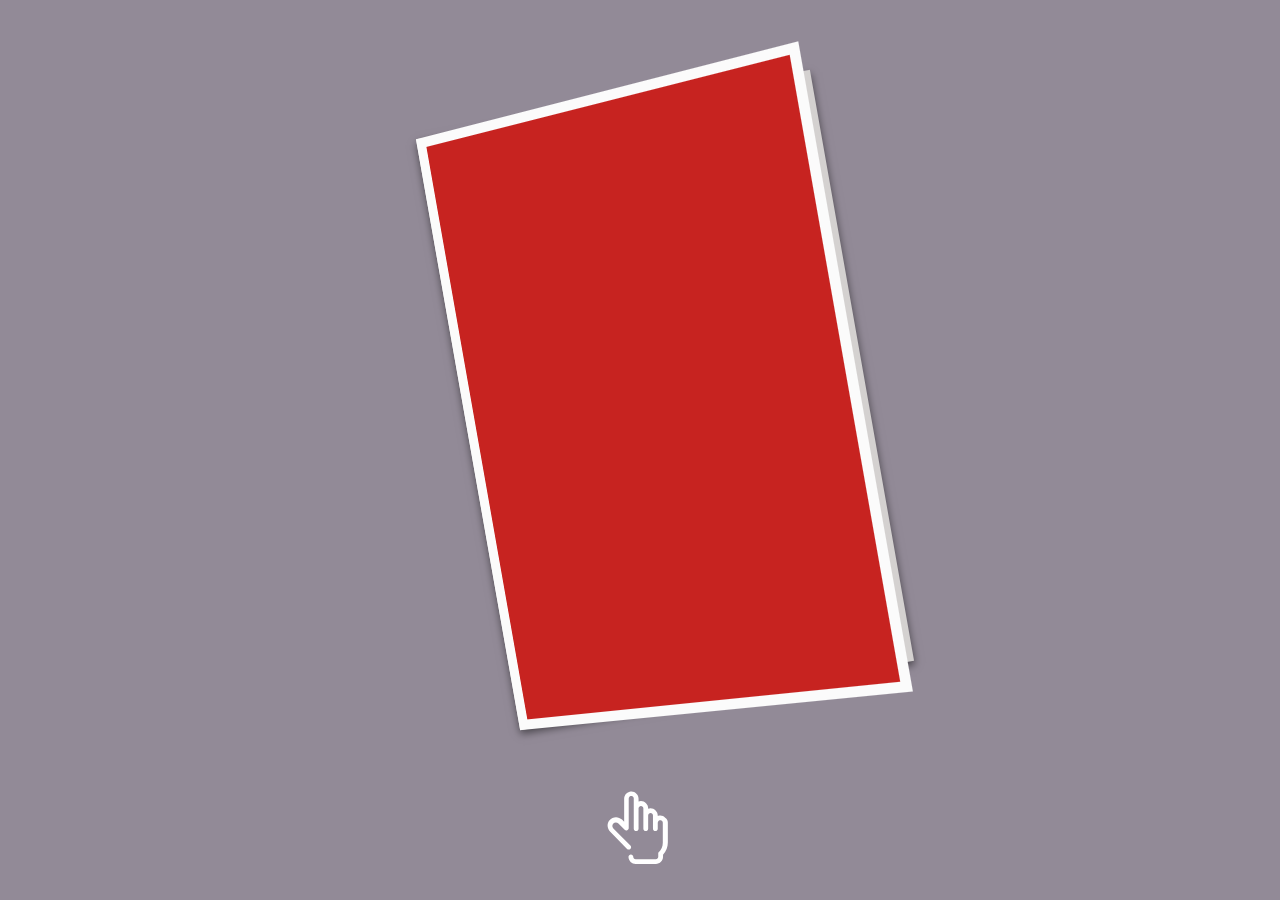
<file: 贺卡.html>
<!DOCTYPE html>
<html lang="en" >
<head>
  <meta charset="UTF-8">
  <title>给谢欣谊的圣诞贺卡</title>
  <meta name="viewport" content="width=device-width; initial-scale=1.0; maximum-scale=1.0; minimum-scale=1.0; user-scalable=no; target-densityDpi=device-dpi" />
  <link rel="stylesheet" href="./src/style.css">

</head>
<body>
<!-- partial:index.partial.html -->
<div class="card">
    <div class="card-page cart-page-front">
        <div class="card-page cart-page-outside"></div>
        <div class="card-page cart-page-inside">
          <span class="merry-christmas">
<svg version="1.1" id="Layer_2" xmlns="http://www.w3.org/2000/svg" xmlns:xlink="http://www.w3.org/1999/xlink" x="0px" y="0px"
	 width="540.054px" height="551.88px" viewBox="0 0 540.054 551.88" enable-background="new 0 0 540.054 551.88"
	 xml:space="preserve">
<path fill="#0A0A0A" d="M408.424,259.126c-6.145,0.44-11.873,2.104-17.349,4.458c1.873-7.48,7.205-30.873-6.877-29.254
	c-1.13,0.129-1.724,0.823-1.892,1.648c-0.16,0.177-0.31,0.373-0.429,0.615c-3.015,6.094-5.718,14.199-9.76,19.695
	c-1.472,2-2.722,4.848-5.667,6c-7.667,3-1-20.667,0.403-26.008c1.336-5.086-5.09-5.446-9.21-5.564
	c-1.478-0.042-2.408,0.997-2.672,2.134c-1.771,4.952-4.872,14.68-4.664,22.817c-1.675,2.943-5.191,12.621-10.857,13.621
	c-8.242,1.454-2.563-16.957-2-20.334c1.333-8,2.628-11.805-5.333-15c-2.264-0.908-5.406-1.915-7.769-2.502
	c0.089-0.499,0.184-0.998,0.258-1.5c0.452-3.046,0.324-8.625-2.972-10.302c-3.246-1.651-7.683-1.042-9.018,2.881
	c-2.086,6.129,1.369,9.709,6.025,11.925c-1.409,5.57-3.866,10.902-6.185,16.131c-2.527,5.698-5.047,11.584-8.066,17.048
	c-0.503,0.889-1.105,1.706-1.777,2.474c-0.19,0.137-0.375,0.295-0.542,0.504c-0.147,0.184-0.301,0.334-0.453,0.499
	c-0.32-1.622-0.045-3.463,0.099-5.091c0.205-2.319,0.537-4.664,0.959-6.956c1.638-8.898,5.757-23.821-7.247-27.625
	c-2.769-1.015-5.481-2.27-8.029-3.789c0.729-3.351,1.066-6.749,0.714-10.099c-0.746-7.1-9.771-11.932-14.462-5.102
	c-4.469,6.505,1.533,12.914,8.042,17.405c-1.567,5.595-4.063,11.042-6.443,16.208c-2.243,4.867-11.502,24.063-17.053,12.175
	c-1.347-2.884-1.583-6.25-1.22-9.587c6.726-0.07,13.875-8.967,13.043-15.18c-0.25-1.867-1.442-3.323-2.996-4.121
	c-4.746-3.586-10.56-2.08-15.424,1.055c-5.327,3.432-8.329,8.822-8.991,15.068c-0.485,4.564,0.015,9.123,1.842,13.173
	c-0.671,2.181-1.46,4.302-2.526,6.266c-2.609,4.809-5.47-0.677-6.093-3.317c-0.732-3.105-3.745-21.835-4.826-27.99
	c-0.839-4.777-2.416-9.121-6.94-11.494c-10.193-5.347-16.953,14.511-20.619,34.844c-0.15-1.523-0.739-13.674-0.972-15.188
	c-0.754-4.909-1.971-10.466-5.743-13.968c-4.074-3.782-9.072,0.642-11.787,3.652c-0.854,0.947-1.633,1.957-2.358,3.01
	c1.254-6.39,2.11-12.837,1.72-19.314c-0.468-7.769-12.292-8.248-17.77-6.557c-0.584,0.182-0.993,0.496-1.252,0.881
	c-0.352,0.365-0.592,0.87-0.618,1.536c-0.461,11.669-2.083,23.257-2.582,34.933c-0.246,5.756-0.359,11.518-0.576,17.275
	c-0.173,4.633-1.224,9.381-0.674,14.004c-0.065,0.294-0.071,0.599,0.018,0.902c0.062,0.21,0.139,0.41,0.224,0.605
	c0.016,0.078,0.027,0.156,0.044,0.234c0.207,0.955,0.807,1.531,1.521,1.787c15.66,5.629,13.604-13.445,16.139-23.459
	c1.607-6.35,3.581-13.52,7.333-19c2.295-3.353,4.394-5.369,5.333-1c0.722,3.357,1.002,10.45,1.042,13.863
	c0.079,6.824,0.312,13.729,1.365,20.477c0.133,0.851,7.386,6.916,12.593,0.66c1.244-1.494,1.333-10,3.088-19.338
	c0.628-3.344,1.549-6.59,2.556-9.836c0.305-0.986,3.55-9.936,5-7.762c1.556,2.336,1.679,18.956,2.082,23.988
	c0.771,9.63,5.483,19.66,17.274,16.613c5.786-1.496,9.039-6.484,11.333-12.666c5.667,6.666,14.002,5.833,19.671,2.529
	c0.402-0.234,0.683-0.529,0.88-0.852c2.013-1.537,3.779-3.596,5.123-5.467c4.225-5.885,7.139-12.777,9.854-19.457
	c0.973-2.395,1.935-4.897,2.751-7.459c0.509,0.287,1.002,0.558,1.482,0.814c0.128,0.186,0.275,0.365,0.468,0.531
	c2.325,1.996,1.456,5.473,0.881,7.986c-0.889,3.889-1.482,7.822-1.986,11.775c-0.613,4.807-1.573,9.453-1.231,14.329
	c0.734,10.451,12.601,13.38,19.37,6.712c2.306-1.92,3.896-4.813,5.129-7.449c4.693-10.033,10.295-20.252,13.13-31.088
	c0.216,0.063,0.431,0.124,0.646,0.184c0.032,0.029,0.066,0.051,0.088,0.09c1.744,3.153-0.742,13.437-1.256,16.153
	c-2.333,12.333-3,18.667,3.667,22.333c9.042,4.973,16.05,0.096,21.877-7.192c1.284-1.417,2.431-3.014,3.48-4.706
	c1.257,2.712,3.392,4.752,6.783,5.612c7.371,1.869,13.013-2.406,17.407-8.41c-1.083,4.436-2.145,8.874-2.98,13.362
	c-0.004,0.021-0.008,0.043-0.012,0.064c-6.87,4.783-14.099,11.954-13.435,20.629c0.138,1.807,1.163,3.113,2.544,3.811
	c6.372,6.195,14.074,1.231,18.952-5.764c4.638-6.649,6.664-14.654,8.515-22.522c6.12-3.015,12.377-5.245,19.508-5.757
	C412.306,263.852,411.632,258.896,408.424,259.126z M263.93,237.873c-0.803,1.768-3.477,4.858-5.943,5.6
	c0.358-1.313,0.771-2.576,1.212-3.75c0.547-1.458,1.317-2.783,2.211-4.049c0.785-1.5,1.993-1.813,3.625-0.939
	C264.817,235.837,264.449,236.883,263.93,237.873z M365.309,289.485c1.212-3.271,3.501-6.058,6.237-8.472
	c-0.521,2.279-1.136,4.535-1.949,6.755c-0.766,2.091-1.837,3.944-3.554,5.409c-0.506,0.432-0.859,0.606-1.102,0.609
	c-0.147-0.158-0.293-0.33-0.439-0.51C364.358,292.245,365.125,289.979,365.309,289.485z M279.171,220.98
	c-1.049-1.189-3.856-7.207,0.792-6.802c1.343,0.116,2.209,1.093,2.738,2.224c0.975,2.084,0.594,4.777,0.327,6.969
	c-0.046,0.374-0.103,0.747-0.16,1.12C281.549,223.412,280.298,222.256,279.171,220.98z M460.261,321.795
	c-2.297,0.051-4.698,0.373-7.054,0.967c-0.312-0.527-0.628-1.048-0.95-1.556c-2.765-4.362-7.715-7.108-8.257-11.988
	c1.271-0.249,2.456-0.715,3.303-1.604c1.382-1.451,1.335-3.506,0.256-5.125c-0.635-0.953-2.586-1.854-3.663-2.118
	c-4.707-1.161-8.634,4.292-9.429,8.232c-0.35,1.737-0.384,3.651-0.209,5.413c0.032,0.319,0.087,0.627,0.142,0.936
	c-1.194,4.824-2.818,9.509-5.416,13.795c-2.218,3.66-3.302,8.554-7.522,10.611c-3.069,1.498-5.07-0.545-5.334-3.6
	c-0.702-8.114,4.144-15.97,2.936-24.193c-0.539-3.666-3.685-6.91-7.546-7.244c-1.315-0.113-2.543,1.014-2.956,2.201
	c-0.372,1.07-0.735,2.167-1.083,3.283c-0.474-0.447-0.978-0.844-1.503-1.197c-4.403-4.775-12.259-5.602-17.941-2.453
	c-6.953,3.855-9.684,13.605-9.681,21.375c-1.202,1.977-2.692,4.322-4.335,6.551c-0.136,0.15-0.258,0.311-0.397,0.459
	c-1.443,1.554-3.092,2.843-4.926,3.898c-2.527,1.455-2.635-1.416-2.886-2.939c-1.141-6.952,1.666-13.807-1.528-20.525
	c-3.653-7.684-10.047-5.672-15.374-1.322c-2.936,2.396-5.522,5.318-7.486,8.565c-0.076-1.06-0.168-2.119-0.297-3.181
	c-0.617-5.066-4.673-8.176-9.651-7.184c-5.563,1.109-9.828,7.385-12.553,11.808c-0.41,0.665-0.798,1.343-1.175,2.024
	c0.194-5.033,0.603-10.133-0.059-15.098c-0.692-5.186-5.552-4.92-9.497-4.622c-1.083,0.081-1.706,0.7-1.946,1.472
	c-0.196,0.277-0.341,0.617-0.412,1.029c-0.679,3.979-1.224,7.951-1.658,11.936c-1.622,4.756-3.42,9.466-6.394,13.561
	c-0.307,0.422-0.634,0.824-0.974,1.207c-0.11,0.041-0.219,0.076-0.33,0.137c-2.94,1.57-4.662-6.824-4.906-8.22
	c-0.814-4.654,0.061-9.686,0.714-14.305c0.635-4.497,1.364-8.981,2.235-13.439c0.105-0.539,0.236-1.069,0.378-1.597
	c0.42,0.073,0.841,0.147,1.263,0.224c4.383,0.79,8.648,1.079,12.728-0.936c2.89-1.428,0.305-5.71-2.571-4.29
	c-3.016,1.49-6.515,0.974-9.912,0.287c0.517-1.566,0.985-3.147,1.208-4.81c0.075-0.56-0.023-1.02-0.229-1.392
	c-0.045-0.641-0.309-1.25-0.856-1.609c-2.438-1.6-4.834-2.195-7.724-2.332c-0.719-0.035-1.343,0.364-1.767,0.928
	c-0.203,0.178-0.392,0.387-0.549,0.657c-1.304,2.247-2.335,4.739-3.181,7.353c-2.33,0.153-4.645,0.521-6.942,1.184
	c-3.094,0.891-1.722,5.699,1.382,4.807c1.388-0.4,2.765-0.664,4.137-0.828c-1.098,4.696-1.791,9.529-2.483,13.885
	c-0.53,3.335-0.896,6.857-0.917,10.385c-3.426,1.811-6.832,3.984-10.031,6.457c-5.628-11.931-11.693-25.008,0.925-32
	c0.531-0.295,0.873-0.688,1.06-1.119c0.396-0.575,0.564-1.317,0.286-2.164c-1.721-5.236-7.724-6.742-12.485-5.035
	c-0.323,0.041-0.658,0.155-0.996,0.362c-0.113,0.068-0.215,0.145-0.326,0.214c-0.993,0.516-1.907,1.172-2.664,1.996
	c-5.104,4.49-7.203,10.863-6.915,17.957c0.065,1.615,0.319,3.197,0.69,4.758c-1.473,4.01-3.142,7.934-5.138,11.746
	c-1.854,3.541-4.122,8.018-7.381,10.782c-0.321,0.022-0.661,0.119-1.012,0.31c-4.804,2.611-3.137-11.627-2.837-13.236
	c0.785-4.214,2.301-8.338,2.565-12.637c0.4-6.508-6.321-8.827-11.453-6.123c-0.801,0.422-1.196,1.086-1.302,1.785
	c-0.022,0.056-0.051,0.103-0.07,0.16c-1.207,3.733-2.928,9.746-3.682,15.844c-0.948,2.313-1.948,4.604-3.07,6.848
	c-1.732,3.465-5,9.518-8.887,12.113c-0.366,0.063-0.741,0.222-1.109,0.53c-0.122,0.103-0.244,0.183-0.366,0.277
	c-0.289,0.118-0.58,0.217-0.873,0.288c-2.352,0.576,0.619-16.209,0.891-17.508c1.781-8.487-0.302-15.61-8.368-19.57
	c-0.847-0.416-1.717-0.775-2.599-1.105c0.453-4.509-0.037-8.852-2.241-12.449c-0.046-0.131-0.092-0.262-0.165-0.396
	c-2.191-4.104-7.075-5.24-11.055-2.865c-4.282,2.555-4.094,8.762-1.85,12.619c1.901,3.268,5.42,4.953,8.943,6.233
	c0.072,0.311,0.193,0.611,0.364,0.884c-0.454,1.828-0.976,3.596-1.413,5.209c-1.577,5.817-3.935,12.012-6.664,17.387
	c-1.665,3.279-3.677,6.613-6.358,9.158c-2.974,2.82-2.679-5.398-2.763-6.967c-0.274-5.111-0.797-13.539-7.785-12.937
	c-1.818,0.157-3.362,0.883-4.673,1.985c0.35-6.104,0.682-12.207,0.969-18.314c0.323-6.888,1.456-14.306-0.244-21.08
	c-1.645-6.557-7.007-7.266-12.705-7.285c-1.728-0.006-2.521,1.422-2.401,2.754c-0.068,0.234-0.118,0.482-0.118,0.758
	c-0.008,2.517-0.665,8.605-1.382,16.3c-4.275,13.324-8.808,26.704-16.4,38.53c-0.856,1.332-1.885,2.816-3.058,4.215
	c-0.221,0.132-0.436,0.291-0.631,0.51c-0.683,0.764-1.378,1.516-2.089,2.25c-2.423,2.022-5.27,3.242-8.447,2.338
	c-6.46-1.84-7.639-11.588-7.853-17.121c-0.59-15.274,5.032-50.82,27.228-45.957c1.721,0.378,2.999-0.893,3.273-2.221
	c0.129-0.471,0.099-1.01-0.179-1.593c-5.391-11.304-21.279-10.751-30.837-5.546c-12.958,7.057-16.732,23.674-17.865,37.146
	c-1.081,12.859-0.091,31.237,10.372,40.525c10.066,8.935,20.269,3.538,28.248-4.523c0.371-0.33,0.736-0.667,1.084-1.015
	c5.312-5.294,8.684-12.483,11.898-19.151c1.37-2.843,2.604-5.744,3.759-8.681c-1.094,21.095-0.058,42.746,10.608,39.853
	c0.612,0.042,1.254-0.122,1.836-0.602c1.856-1.529,2.811-3.461,3.047-5.876c0.423-4.313,0.841-8.667,1.106-12.994
	c0.029-0.474,0.055-0.948,0.084-1.422c0.744-2.872,2.04-5.552,4.186-7.634c4.016-3.896,3.906,5.043,4.03,7.344
	c0.278,5.185,1.018,14.533,8.667,11.76c7.027-2.548,10.771-14.33,13.25-20.424c1.593-3.917,3.619-8.845,4.956-13.94
	c1.566,3.384-1.042,11.239-1.647,13.267c-1.476,4.941-2.356,10.434-1.964,15.589c0.706,9.278,11.976,11.216,18.402,6.605
	c3.332-1.757,6.134-5.604,8.04-8.131c1.101-1.46,2.081-3.003,2.998-4.586c1.211,5.622,4.609,9.733,12.011,9.672
	c7.101-0.059,11.214-5.362,14.678-10.935c2.319-3.731,4.263-7.62,5.963-11.614c2.494,5.507,5.872,10.794,8.059,16.11
	c0.122,0.296,0.243,0.592,0.365,0.887c-2.071,2.531-3.853,5.227-5.233,8.051c-2.235,4.572-1.938,10.06,1.919,13.577
	c0.492,0.448,1.026,0.776,1.581,1.019c2.955,3.153,8.446,0.907,11.498-0.992c5.925-3.688,6.264-9.9,5.278-16.197
	c-0.465-2.975-1.808-6.379-3.436-9.988c2.62-2.053,5.406-3.893,8.191-5.485c0.415,3.625,1.309,7.151,2.914,10.368
	c3.135,6.28,11.169,8.172,16.498,3.572c1.966-1.697,3.571-3.658,4.938-5.781c-0.023,4.055,0.58,8.397,3.894,10.92
	c0.357,0.271,0.728,0.422,1.094,0.49c0.148,0.041,0.301,0.076,0.47,0.094c1.517,0.146,6.129-0.796,6.649-2.145
	c2.517-6.523,4.879-13.422,8.739-19.307c0.129-0.097,0.255-0.202,0.375-0.332c0.863-0.926,1.713-1.857,2.613-2.748
	c2.502-2.475,2.983,0.896,2.951,2.806c-0.054,3.146-0.345,6.255,0.466,9.348c1.156,4.401,3.6,10.899,9.298,9.868
	c0.047-0.008,0.087-0.026,0.133-0.037c2.893-0.604,2.249-2.187,2.593-5.282c1.062-7.313,2.738-14.266,7.951-19.983
	c2.406-2.638,3.516,1.379,3.458,3.277c-0.095,3.143,0.239,6.271,0.462,9.402c0.249,3.491,0.274,7.195,1.878,10.407
	c3.042,6.089,9.097,5.726,14.351,2.589c2.73-1.63,5.002-3.938,7.014-6.527c0.79-0.836,1.535-1.721,2.248-2.633
	c2.311,5.133,7.343,8.613,13.488,6.277c5.206-1.979,8.373-6.264,10.663-11.111c0.003,0.992,0.035,1.977,0.109,2.949
	c0.443,5.781,2.322,12.656,8.681,14.157c6.782,1.601,13.651-3.394,16.59-9.077c3.014-5.826,5.978-11.104,8.182-16.93
	c1.69,2.215,3.788,4.211,5.697,6.215c-1.943,1.607-3.578,3.559-4.705,5.9c-2.504,5.201-2.437,13.383,5.157,13.818
	c1.853,0.106,5.827-0.85,7.13-1.448c4.467-2.05,7.093-7.038,6.412-12.717c-0.242-2.015-0.845-3.987-1.645-5.888
	c1.505-0.325,2.975-0.504,4.309-0.533C463.024,326.706,463.48,321.725,460.261,321.795z M188.352,301.441
	c-0.942-0.343-1.874-0.711-2.781-1.141c-1.822-0.864-3.352-2.31-3.907-4.281c-0.647-2.295,1.561-5.789,3.488-4.93
	c0.107,0.214,0.24,0.426,0.432,0.63C188.093,294.385,188.643,297.85,188.352,301.441z M262.668,352.641
	c-0.679,2.059-2.257,2.356-4.736,0.896c-1.603-2.24-0.157-5.558,0.847-7.611c0.641-1.311,1.408-2.587,2.267-3.83
	c0.501,1.384,0.972,2.779,1.354,4.215C262.957,348.4,263.166,350.529,262.668,352.641z M399.04,324.032
	c-1.301,2.104-5.967,10.753-8.043,5.184c-1.247-3.347,0.451-8.728,1.844-11.843c1.66-3.712,5.99-6.674,9.446-5.381
	c1.393,0.712,1.355,1.988,1.422,2.088C402.629,317.688,400.541,321.604,399.04,324.032z M447.175,338.299
	c-0.397,3.41-5.654,5.101-5.223,0.588c0.29-3.033,1.956-5.486,4.283-7.371C447.3,333.583,447.464,335.817,447.175,338.299z
	 M223.894,292.253c-1.772-3.511-0.005-8.671,3.667-10.292c0.365-0.162,0.747-0.25,1.123-0.273c1.069-0.67,2.285-1.07,3.589-1.021
	c3.533,0.135,5.696,3.474,5.627,6.785c-0.071,3.384-1.722,6.66-5.083,7.813C229.756,296.314,225.461,295.355,223.894,292.253z
	 M308.336,425.396c-5.223-8.412-5.395-17.662-8.412-26.787c-1.359-4.113-4.332-9.742-8.426-12.928
	c1.357-0.906,2.586-2.051,3.658-3.121c1.939-1.938,5.084-5.66,2.957-8.486c-2.625-3.483-6.977-0.607-10.061,3.186
	c-0.195-3.039-1.205-6.039-2.945-8.348c-0.449-0.596-1.426-0.861-2.096-0.494c-3.602,1.968-4.486,5.473-3.988,9.096
	c-0.645-0.423-1.311-0.816-2.016-1.146c-2.406-1.127-6.156-1.715-8.18,0.41c-2.232,2.342-0.52,5.75,1.561,7.461
	c1.535,1.264,3.385,2.334,5.318,3.154c-3.342,3.002-6.027,7.102-7.779,10.5c-4.67,9.063-4.26,19.441-10.785,27.766
	c-0.432,0.549-0.467,1.106-0.27,1.564c-0.113,0.512,0.018,1.057,0.543,1.438c4.328,3.127,10.275,4.57,16.166,5.256
	c-0.072,2.406,1.021,4.623,3.855,5.092c2.941,0.488,5.65-1.881,6.91-4.469c4.621,0.059,8.988-0.834,13.396-2.129
	c2.826-0.832,6.23-1.631,8.572-3.602C307.777,428.998,309.396,427.104,308.336,425.396z M290.861,379.414
	c0.773-0.965,1.715-1.814,2.701-2.555c0.422-0.316,1.707-0.59,1.645-0.781c0.445,1.385-2.645,3.986-3.471,4.744
	c-0.98,0.9-2.387,2.168-3.813,2.837C288.561,382.207,290,380.488,290.861,379.414z M283.254,372.627
	c1.404,2.905,1.195,5.984,0.563,9.111C282.434,378.662,281.416,374.834,283.254,372.627z M271.51,379.096
	c1.439-0.957,4.23,0.541,5.492,1.246c1.6,0.896,2.699,2.324,3.809,3.738c-0.592,0.24-1.17,0.533-1.736,0.855
	C275.746,383.293,269.852,380.198,271.51,379.096z M282.422,428.195c-3.604,0.094-7.209-0.127-10.764-0.699
	c-2.049-0.33-4.004-1.096-5.963-1.793c1.998-2.264,3.27-5.561,4.246-8.104c3.371-8.783,1.41-19.32,9.004-26.148
	c11.117-9.994,14.707,11.941,15.469,18.465c0.658,5.637,1.75,10.769,4.873,14.936C293.908,426.943,288.521,428.035,282.422,428.195z
	 M321.808,144.121c-1.422,1.533-2.969,2.535-4.684,3.527c-1.709,0.988-8.504,4.634-9.122,0.725c-0.183-0.386-0.243-0.873-0.082-1.41
	c0.069-0.227,0.156-0.443,0.25-0.655c0.625-1.88,2.575-3.097,4.015-3.896l0,0c0.53-0.303,1.055-0.574,1.543-0.817
	c2.129-1.065,4.643-2.479,6.982-2.228C322.936,139.607,323.423,142.385,321.808,144.121z M328.172,172.662
	c-3.793,1.312-12.827,2.691-14.633-2.268c-0.752-2.069,0.467-3.036,2.34-3.361c4.24-1.541,9.16-0.662,12.784,2.05
	C330.049,170.12,329.875,172.072,328.172,172.662z M324.916,197.143c-1.335,2.791-5.577,0.688-7.417-0.281
	c-2.016-1.059-5.563-2.74-6.187-5.203c-0.203-0.801,0.03-1.658,0.644-2.126c0.238-0.397,0.643-0.692,1.215-0.726
	C316.851,188.586,327.475,191.793,324.916,197.143z M233.856,152.488c-0.237,0.131-0.514,0.209-0.835,0.191
	c-3.007-0.154-6.901-1.332-8.833-3.824c-1.316-1.701-2.986-4.377-1.227-6.336c2.125-2.367,7.309,0.695,9.703,2.277
	c0.1,0.059,0.205,0.119,0.303,0.178c1.395,0.83,4.222,2.334,4.225,4.27c0.008,0.033,0.025,0.065,0.031,0.1
	C237.565,151.362,235.669,152.52,233.856,152.488z M230.982,173.435c-1.393,1.3-3.721,1.729-5.535,1.979
	c-2.929,0.404-9.467,0.411-9.453-3.871c0.008-2.277,2.846-3.678,4.752-3.949c1.42-0.203,2.926-0.299,4.389-0.137
	c2.098-0.279,4.139,0.038,5.646,1.414C232.195,170.161,232.443,172.07,230.982,173.435z M234.063,191.785
	c-0.673,1.549-2.277,2.795-3.684,3.646c-2.131,1.293-7.573,3.701-8.916,0.16c-0.793-2.094,1.219-4.018,2.82-5.041
	c2.022-1.943,5.043-3.156,7.463-2.689C233.645,188.229,234.885,189.895,234.063,191.785z M296.14,189.635
	c-1.104,4.083-7.115,2.278-11.797-0.326c-0.054,0.566-0.196,1.088-0.486,1.482c-1.417,1.93-3.429,1.348-5.439,0.785
	c-1.392-0.389-2.955-1.035-4.287-1.937c-1.921,1.688-4.589,3.128-6.68,2.35c-1.295-0.481-2.037-1.654-2.309-3.003
	c-4.101,1.89-9.116,1.963-13.158,0.122c-0.898-0.409-1.146-1.304-0.686-2.151c0.67-1.236,1.87-2.507,3.237-3.609
	c-2.208-0.544-4.239-1.514-5.653-2.916c-0.543-0.538-0.559-1.465-0.008-2.006c1.861-1.824,4.303-2.32,6.713-3.072
	c1.243-0.389,2.343-1.06,3.408-1.803c-2.771-0.641-5.069-2.195-4.321-4.97c0.688-2.548,3.37-3.468,5.471-4.599
	c1.62-0.871,2.862-2.019,4.045-3.221c0.102-0.169,0.203-0.338,0.301-0.508c-1.67-0.475-3.289-1.338-4.72-2.131
	c-0.718-0.397-0.846-1.671-0.151-2.158c1.973-1.383,3.707-2.889,5.275-4.504c-0.562-0.574-0.789-1.381-0.392-2.521
	c0.668-1.92,2.366-3.146,3.849-4.43c1.78-1.54,2.971-3.471,4.544-5.175c0.269-0.292,0.606-0.386,0.933-0.347
	c0.707-0.57,2.092-0.457,2.498,0.701c1.061,3.03,3.752,5.49,5.982,7.695c1.026,1.015,2.254,2.354,1.722,3.914
	c-0.293,0.858-0.995,1.34-1.885,1.592c0.318,0.398,0.655,0.783,1.036,1.133c0.85,0.781,1.873,1.389,2.766,2.122
	c1.496,1.228,3.127,3.204,1.646,5.081c-0.693,0.879-1.709,1.33-2.878,1.475c1.904,0.926,4.104,1.422,6.026,2.4
	c2.042,1.043,3.669,3.069,1.584,5.077c-1.285,1.236-3.229,1.612-5.104,1.686c0.6,0.649,1.212,1.286,1.895,1.851
	c1.149,0.949,2.333,1.509,3.654,2.152c2.046,1,1.814,2.939,0.509,4.447c-0.993,1.146-2.275,1.703-3.674,1.875
	c0.343,0.256,0.683,0.511,1.011,0.768C292.313,184.283,296.874,186.922,296.14,189.635z M233.117,380.289c0,2.761-2.238,5-5,5
	s-5-2.239-5-5c0-2.762,2.238-5,5-5S233.117,377.527,233.117,380.289z M241.117,414.289c0,2.761-2.238,5-5,5s-5-2.239-5-5
	c0-2.762,2.238-5,5-5S241.117,411.527,241.117,414.289z M337.117,413.289c0,2.761-2.238,5-5,5s-5-2.239-5-5c0-2.762,2.238-5,5-5
	S337.117,410.527,337.117,413.289z M201.867,399.289c0,2.07-1.679,3.75-3.75,3.75s-3.75-1.68-3.75-3.75
	c0-2.071,1.679-3.75,3.75-3.75S201.867,397.218,201.867,399.289z M331.617,377.289c0,2.07-1.679,3.75-3.75,3.75
	s-3.75-1.68-3.75-3.75c0-2.071,1.679-3.75,3.75-3.75S331.617,375.218,331.617,377.289z M366.867,385.289
	c0,2.07-1.679,3.75-3.75,3.75s-3.75-1.68-3.75-3.75c0-2.071,1.679-3.75,3.75-3.75S366.867,383.218,366.867,385.289z"/>
</svg>
          </span>
        </div>
    </div>
    <div class="card-page cart-page-bottom">
      <p>祝全世界最漂亮的谢欣谊圣诞快乐！<br>
	  希望这份巧克力可以带来甜蜜嘿嘿！<br>
	  <br>
	  组长总是太想你，有时候会困扰到你。<br>
	  所以生气的时候bushi就猛锤这个抱枕！<br>
	  <br>
	  有什么困难不要忘记组长，组长会很愿意帮你！
	  组长也很愿意倾听，虽然组长口笨，不会安慰QwQ...
	  但是组长很享受和你聊天等等，每次都很开心!<br>
	  <br>
	  最后圣诞节快乐！2025要来了，我们又要长大啦！
	  希望考公放榜可以考出你想要的成绩，后面都顺顺利利，如果可以，组长会一直陪伴<br>
	  <br>
	  2024年12月25日</p>
    </div>
  </div>

  <span class="click-icon">
    <svg viewBox="0 0 40 40" xmlns="http://www.w3.org/2000/svg"><path fill="#fff" d="M31.6 17.7V26c0 1.9-.7 3.7-2 5.1v.9c0 1.6-1.3 3-3 3h-8.4c-1.6 0-3-1.3-3-3 0-.6.5-1 1-1s1 .4 1 1c0 .5.4 1 1 1h8.4c.5 0 1-.4 1-1v-1.2-.3-.1c0-.1.1-.2.2-.3 1.1-1.1 1.7-2.5 1.7-4v-8.3c0-.3-.1-.5-.3-.7-.1-.1-.5-.4-1-.3-.4.1-.8.6-.8 1.1v2.4c0 .6-.5 1-1 1s-1-.4-1-1v-5.5c0-.3-.1-.5-.3-.7s-.4-.3-.7-.3c-.5 0-1 .5-1 1v5.5c0 .6-.5 1-1 1s-1-.4-1-1v-8.5c0-.3-.1-.5-.3-.7s-.4-.3-.7-.3c-.5 0-1 .5-1 1v8.5c0 .6-.5 1-1 1s-1-.4-1-1V7.7c0-.3-.1-.5-.3-.7-.1-.1-.5-.4-1-.3-.4.1-.8.6-.8 1.1V20c0 .4-.2.8-.6.9-.4.2-.8.1-1.1-.2L11 18.1c-.6-.6-1.6-.6-2.2.1-.5.6-.4 1.5.2 2.1l7 7c.4.4.4 1 0 1.4-.2.2-.5.3-.7.3-.3 0-.5-.1-.7-.3l-7-7.1c-1.3-1.3-1.5-3.5-.3-4.8C8 16 9 15.5 10 15.5c.9 0 1.8.4 2.5 1l.9.9V7.9c0-1.4.9-2.7 2.3-3 1-.3 2.1 0 2.8.8.6.6.9 1.3.9 2.1V9c.3-.1.7-.2 1-.2.8 0 1.5.3 2.1.9s.9 1.3.9 2.1v.2c.3-.1.7-.2 1-.2.8 0 1.5.3 2.1.9s.9 1.3.9 2.1v.2c.1 0 .2-.1.3-.1 1-.3 2.1 0 2.8.8.8.5 1.1 1.3 1.1 2z"/></svg>
  </span>
<!-- partial -->
  <script src='https://cdnjs.cloudflare.com/ajax/libs/jquery/3.1.0/jquery.min.js'></script>
  <script  src="./src/script.js"></script>

</body>
</html>
</file>
<file: src/style.css>
@import url("https://fonts.googleapis.com/css?family=Mirza&amp;subset=latin-ext");
* {
  box-sizing: border-box;
}

body {
  background-color: #928A97;
  background-image: url("https://img1.wallspic.com/crops/8/7/0/3/7/173078/173078-sheng_dan_jie-sheng_dan_zhuang_shi-xin_de_yi_nian-zong_se-sheng_dan_jie_de_zhuang_shi_pin-3840x2160.jpg");
  background-repeat: no-repeat;
  background-size: cover;
  height: 100vh;
  margin: 0;
  padding: 0;
  overflow: hidden;
}

/* .card {
  perspective: 1500px;
  position: absolute;
  left: calc(50% - 175px);
  top: calc(50% - 350px);
  transition-property: transform;
  transition-duration: 1s;
  transition-timing-function: cubic-bezier(0.68, -0.55, 0.265, 1.55);
  transition-delay: initial;
  transform: rotate(-10deg) translate(0, 0);
  -webkit-animation: cardIn 1s alternate cubic-bezier(0.87, -0.41, 0.19, 1.44);
  animation: cardIn 1s alternate cubic-bezier(0.87, -0.41, 0.19, 1.44);
}
@media (max-width: 767px) {
  .card {
    left: calc(50% - 115px);
    top: calc(50% - 164.5px);
  }
}
@media (max-width: 479px) {
  .card {
    left: calc(50% - 75px);
    top: calc(50% - 107px);
  }
}
.card:before {
  content: "";
  display: block;
  position: absolute;
  left: 0;
  top: 0;
  width: 100%;
  height: 100%;
  box-shadow: 0 0 50px #000;
  transition: all 0.5s ease-in-out;
}
.card.is-opened {
  transform: rotate(0deg) translate(175px, 0);
}
@media (max-width: 767px) {
  .card.is-opened {
    transform: rotate(0deg) translate(115px, 0);
  }
}
@media (max-width: 479px) {
  .card.is-opened {
    transform: rotate(0deg) translate(75px, 0);
  }
}
.card.is-opened .cart-page-front {
  transform: rotateY(-180deg);
} */

.card {
  perspective: 1500px;
  position: absolute;
  left: calc(50% - 175px);
  top: calc(50% - 350px);
  transition-property: transform, box-shadow;
  transition-duration: 1s;
  transition-timing-function: ease-in-out;
  transform: rotate(-10deg) translate(0, 0);
  box-shadow: 0 4px 8px rgba(0, 0, 0, 0.5);
  background-image: linear-gradient(to bottom, rgba(255, 255, 255, 0.8), rgba(255, 255, 255, 0));
}

@media (max-width: 767px) {
  .card {
    left: calc(50% - 115px);
    top: calc(50% - 164.5px);
  }
}

@media (max-width: 479px) {
  .card {
    left: calc(50% - 75px);
    top: calc(50% - 107px);
  }
}

.card.is-opened {
  transform: rotate(0deg) translate(175px, 0) scale(1.05);
  transition-delay: 0.1s;
}

.card.is-opened .cart-page-front {
  transition-delay: 0.2s;
  transform: rotateY(-180deg);
}

@-webkit-keyframes cardIn {
  0% {
    opacity: 0;
    transform: rotate(-10deg) translate(0, -100%);
  }
  25% {
    opacity: 1;
  }
  100% {
    opacity: 1;
    transform: rotate(-10deg) translate(0, 0);
  }
}

@keyframes cardIn {
  0% {
    opacity: 0;
    transform: rotate(-10deg) translate(0, -100%);
  }
  25% {
    opacity: 1;
  }
  100% {
    opacity: 1;
    transform: rotate(-10deg) translate(0, 0);
  }
}
.card,
.card-page {
  width: 400px;
  height: 600px;
}
@media (max-width: 767px) {
  .card,
.card-page {
    width: 400px;
    height: 600px;
  }
}
@media (max-width: 479px) {
  .card,
.card-page {
    width: 200px;
    height: 250px;
  }
}

.card-page {
  transition: transform 1s ease-in-out;
  cursor: pointer;
  position: absolute;
  outline: 1px solid transparent;
}

.cart-page-front {
  transform-origin: 0 50% 0;
  transform-style: preserve-3d;
  transform: rotateY(-20deg);
  z-index: 2;
}

.cart-page-outside,
.cart-page-inside {
  position: absolute;
  -webkit-backface-visibility: hidden;
}

.cart-page-outside {
  border: 10px solid #fbfbfb;
  background: #c72320 url("https://cdn.pixabay.com/photo/2019/11/18/01/31/tree-4633768_1280.png") no-repeat center;
  background-size: cover;
  width: 100%;
  height: 100%;
}
@media (max-width: 767px) {
  .cart-page-outside {
    border: 5px solid #fbfbfb;
  }
}

.cart-page-inside,
.cart-page-bottom {
  background-color: #d4d1d0;
  background-image: url("https://www.dropbox.com/s/8hw7guch8d151kg/pattern.png?raw=1");
  border: 20px solid #d4d1d0;
  display: -webkit-box;
  display: -moz-box;
  display: box;
  display: -moz-flex;
  display: flex;
  box-pack: center;
  -moz-justify-content: center;
  -ms-justify-content: center;
  -o-justify-content: center;
  justify-content: center;
  -ms-flex-pack: center;
  box-align: center;
  -moz-align-items: center;
  -ms-align-items: center;
  -o-align-items: center;
  align-items: center;
  -ms-flex-align: center;
  text-align: center;
}
@media (max-width: 767px) {
  .cart-page-inside,
.cart-page-bottom {
    border: 10px solid #d4d1d0;
  }
}

.cart-page-inside {
  transform: rotateY(-180deg);
  border-right: none !important;
  background-position: 0px 80px;
}
@media (max-width: 767px) {
  .cart-page-inside {
    background-position: 0px 30px;
  }
}
@media (max-width: 479px) {
  .cart-page-inside {
    background-position: 0px 30px;
  }
}

.cart-page-bottom {
  z-index: 1;
  border-left: none !important;
  background-position: -22px 80px;
}
@media (max-width: 767px) {
  .cart-page-bottom {
    background-position: 85px 30px;
  }
}
@media (max-width: 479px) {
  .cart-page-bottom {
    background-position: 0px 30px;
  }
}

.merry-christmas {
  transform: rotate(-20deg);
}
.merry-christmas svg {
  width: 350px;
  height: auto;
}
@media (max-width: 767px) {
  .merry-christmas svg {
    width: 200px;
  }
}
@media (max-width: 479px) {
  .merry-christmas svg {
    width: 150px;
  }
}

.click-icon {
  position: absolute;
  left: 50%;
  transform: translate(-50%, 0);
  bottom: 20px;
  -webkit-animation: iconAnimation 1s infinite alternate ease-in-out;
  animation: iconAnimation 1s infinite alternate ease-in-out;
  transition: opacity 0.5s ease-in-out;
  opacity: 1;
}
.click-icon svg {
  width: 96px;
  height: 96px;
}
@media (max-width: 767px) {
  .click-icon svg {
    width: 72px;
    height: 72px;
  }
}
@media (max-width: 479px) {
  .click-icon svg {
    width: 48px;
    height: 48px;
  }
}
.click-icon.is-hidden {
  opacity: 0;
}

@-webkit-keyframes iconAnimation {
  0% {
    transform: translate(-50%, 0);
  }
  100% {
    transform: translate(-50%, 10px);
  }
}

@keyframes iconAnimation {
  0% {
    transform: translate(-50%, 0);
  }
  100% {
    transform: translate(-50%, 10px);
  }
}
p {
  font-family:  'FangSong',"Mirza", Verdana, Arial, serif;
  font-size: 22px;
  line-height: 1.2em;
  padding-left: 5px;
}
@media (max-width: 767px) {
  p {
    font-size: 24px;
  }
}
@media (max-width: 479px) {
  p {
    font-size: 20px;
  }
}
</file>
